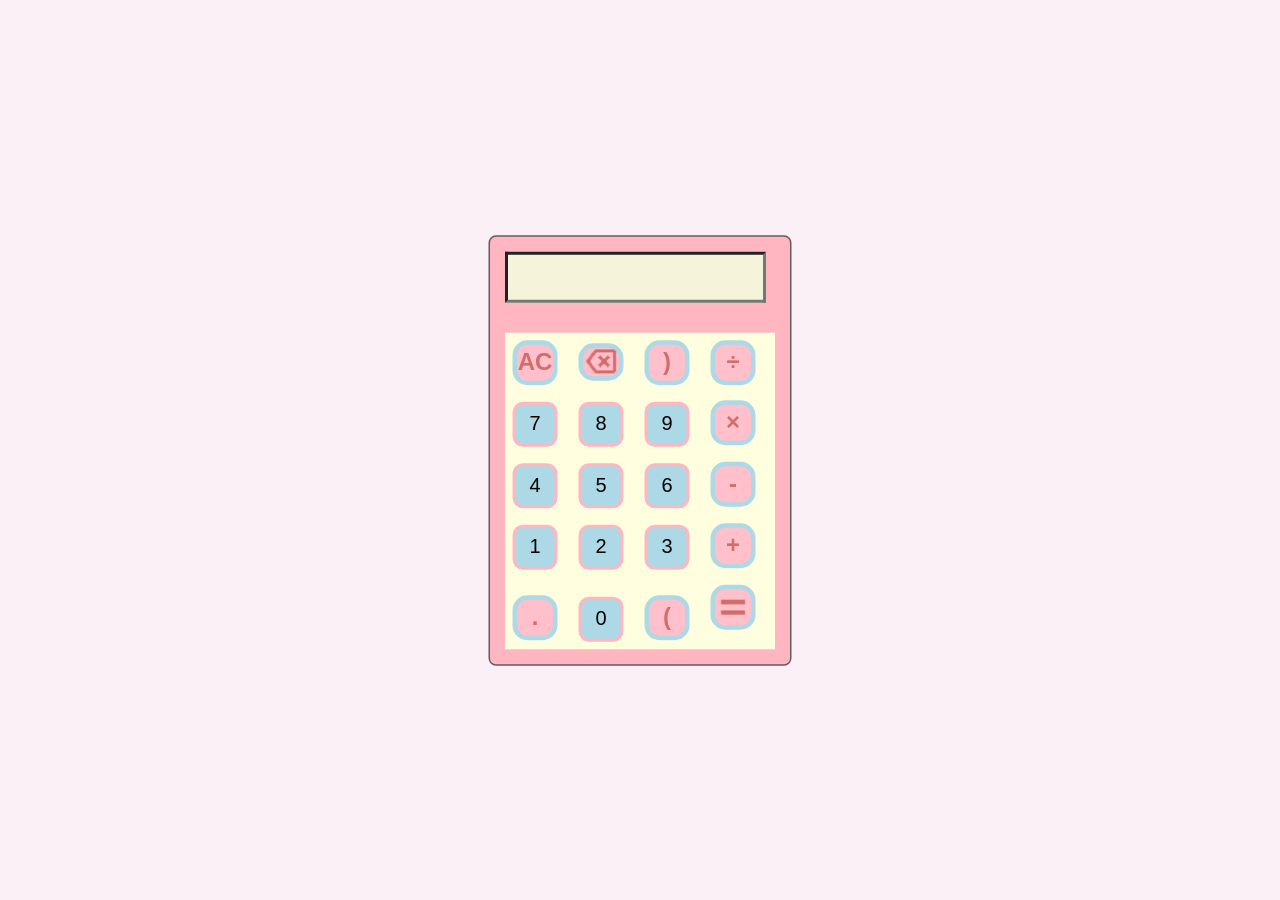
<file: index.html>
<!DOCTYPE html>
<html>

<head>
  <meta charset="UTF-8">
  <meta name="viewport" content="width=device-width, initial-scale=1">
  <title>Calculator</title>
  <link rel="stylesheet" href="style.css">
  <script src="script.js" defer></script>
</head>

<body>
  <main>
    <div id="calculator">
      <input type="text" readonly id="display" align-item="center"><br>
      <div class="buttonContainer">
        <button class="icon" id="clear" onclick="currentDisplay=''; document.querySelector('#display').value= currentDisplay;">AC</button>
        
        <button class="icon" id="backspace" onclick="currentDisplay = currentDisplay.slice(0, -1); document.querySelector('#display').value = currentDisplay;">
          <img src="images/backspace.png">
        </button>
            
        <button class="icon" id="closing_bracket" onclick="currentDisplay= currentDisplay+')'; document.querySelector('#display').value= currentDisplay;">)</button>
        
        <button class="icon" id="divide" onclick="currentDisplay= currentDisplay+'/'; document.querySelector('#display').value= currentDisplay;">÷</button><br>
        
        <button class="button" id="seven" onclick="currentDisplay= currentDisplay+'7'; document.querySelector('#display').value= currentDisplay;">7</button>
        
        <button class="button" id="eight" onclick="currentDisplay=currentDisplay+'8'; document.querySelector('#display').value= currentDisplay;">8</button>
        
        <button class="button" id="nine" onclick="currentDisplay= currentDisplay+'9'; document.querySelector('#display').value=currentDisplay;">9</button>
        
        <button class="icon" id="multiplication" onclick="currentDisplay= currentDisplay+'*'; document.querySelector('#display').value= currentDisplay;">×</button><br>
        
        <button class="button" id="four" onclick="currentDisplay= currentDisplay+'4'; document.querySelector('#display').value= currentDisplay;">4</button>
        
        <button class="button" id="five" onclick="currentDisplay= currentDisplay+'5'; document.querySelector('#display').value= currentDisplay;">5</button>
        
        <button class="button" id="six" onclick="currentDisplay= currentDisplay+'6'; document.querySelector('#display').value= currentDisplay;">6</button>
        
        <button class="icon" id="minus" onclick="currentDisplay= currentDisplay+'-'; document.querySelector('#display').value= currentDisplay;">-</button><br>
        
        <button class="button" id="one" onclick="currentDisplay= currentDisplay+'1'; document.querySelector('#display').value= currentDisplay;">1</button>
        
        <button class="button" id="two" onclick="currentDisplay= currentDisplay+'2'; document.querySelector('#display').value= currentDisplay;">2</button>
        
        <button class="button" id="three" onclick="currentDisplay= currentDisplay+'3'; document.querySelector('#display').value= currentDisplay;">3</button>
        
        <button class="icon" id="plus" onclick="currentDisplay= currentDisplay+'+'; document.querySelector('#display').value= currentDisplay;">+</button><br>
        
        <button class="icon" id="point" onclick="currentDisplay= currentDisplay+'.'; document.querySelector('#display').value= currentDisplay;">.</button>
        
        <button class="button" id="zero" onclick="currentDisplay= currentDisplay+'0'; document.querySelector('#display').value= currentDisplay;">0</button>
        
        <button class="icon" id="opening_bracket" onclick="currentDisplay= currentDisplay+'('; document.querySelector('#display').value= currentDisplay;">(</button>  
        
        <!-- re doing the "equal to button" to add more functionality-->
        <button class="icon" id="equal" onclick="calculateResult()"> <img src="images/equal.png"></button>

        <!-- how i previously added the "equal to" calculation 
        <button class="icon" id="equal" onclick="currentDisplay= eval(currentDisplay); document.querySelector('#display').value= currentDisplay;">
          <img src="images/equal.png">
        </button><br>-->
      </div>
    </div>
  </main>
  <script>
    let currentDisplay='';
    document.querySelector('#display').value= currentDisplay;
    
    
    
  </script>
</body>

</html>
</file>
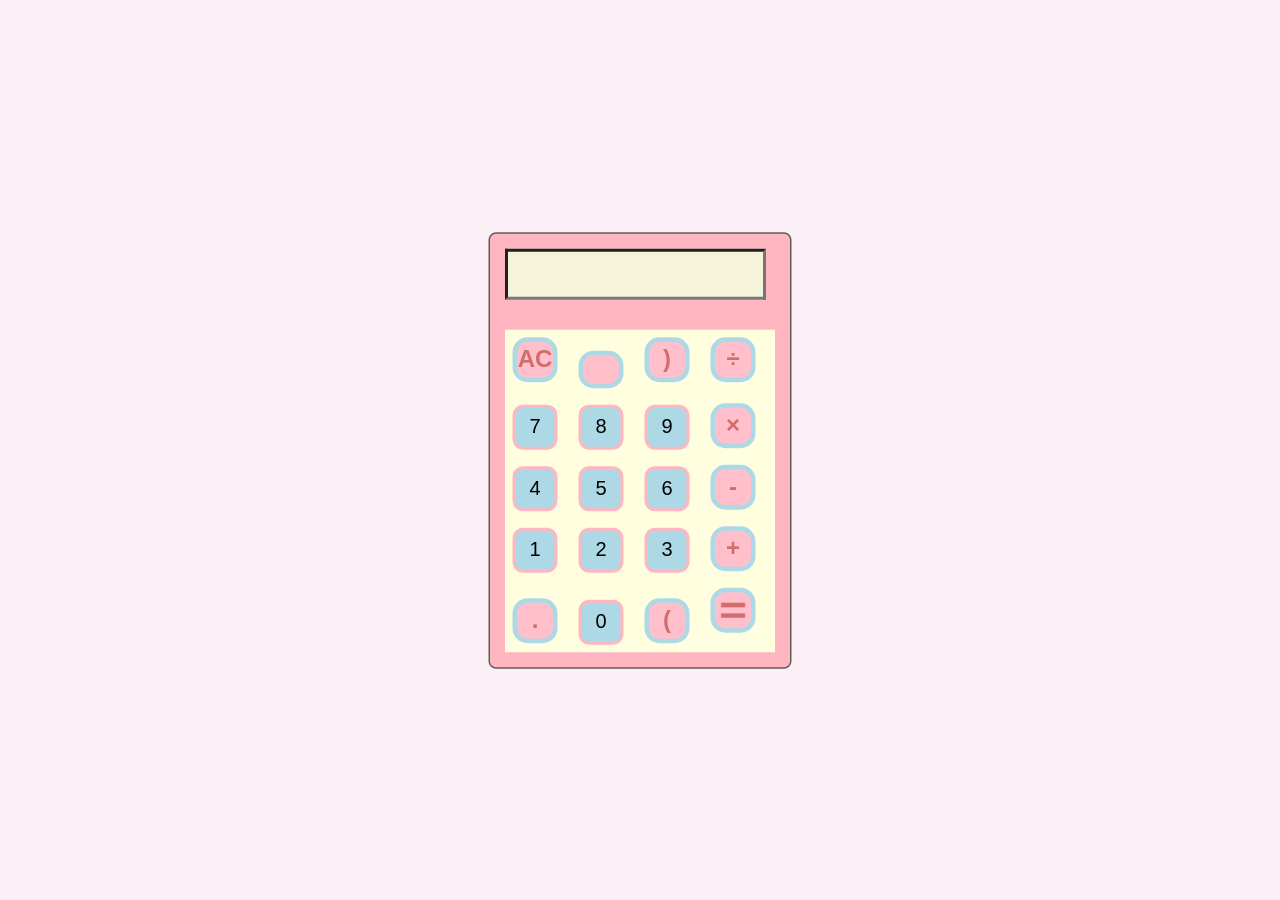
<file: index (3).html>
<!DOCTYPE html>
<html>

<head>
  <meta charset="UTF-8">
  <meta name="viewport" content="width=device-width, initial-scale=1">
  <title>Calculator</title>
  <link rel="stylesheet" href="style.css">
  <script src="script.js" defer></script>
</head>

<body>
  <main>
    <div id="calculator">
      <input type="text" readonly id="display" align-item="center"><br>
      <div class="buttonContainer">
        <button class="icon" id="clear" onclick="currentDisplay=''; document.querySelector('#display').value= currentDisplay;">AC</button>
        
        <button class="icon" id="backspace" onclick="currentDisplay = currentDisplay.slice(0, -1); document.querySelector('#display').value = currentDisplay;"
          <img src="images/backspace.png">
        </button>
            
        <button class="icon" id="closing_bracket" onclick="currentDisplay= currentDisplay+')'; document.querySelector('#display').value= currentDisplay;">)</button>
        
        <button class="icon" id="divide" onclick="currentDisplay= currentDisplay+'/'; document.querySelector('#display').value= currentDisplay;">÷</button><br>
        
        <button class="button" id="seven" onclick="currentDisplay= currentDisplay+'7'; document.querySelector('#display').value= currentDisplay;">7</button>
        
        <button class="button" id="eight" onclick="currentDisplay=currentDisplay+'8'; document.querySelector('#display').value= currentDisplay;">8</button>
        
        <button class="button" id="nine" onclick="currentDisplay= currentDisplay+'9'; document.querySelector('#display').value=currentDisplay;">9</button>
        
        <button class="icon" id="multiplication" onclick="currentDisplay= currentDisplay+'*'; document.querySelector('#display').value= currentDisplay;">×</button><br>
        
        <button class="button" id="four" onclick="currentDisplay= currentDisplay+'4'; document.querySelector('#display').value= currentDisplay;">4</button>
        
        <button class="button" id="five" onclick="currentDisplay= currentDisplay+'5'; document.querySelector('#display').value= currentDisplay;">5</button>
        
        <button class="button" id="six" onclick="currentDisplay= currentDisplay+'6'; document.querySelector('#display').value= currentDisplay;">6</button>
        
        <button class="icon" id="minus" onclick="currentDisplay= currentDisplay+'-'; document.querySelector('#display').value= currentDisplay;">-</button><br>
        
        <button class="button" id="one" onclick="currentDisplay= currentDisplay+'1'; document.querySelector('#display').value= currentDisplay;">1</button>
        
        <button class="button" id="two" onclick="currentDisplay= currentDisplay+'2'; document.querySelector('#display').value= currentDisplay;">2</button>
        
        <button class="button" id="three" onclick="currentDisplay= currentDisplay+'3'; document.querySelector('#display').value= currentDisplay;">3</button>
        
        <button class="icon" id="plus" onclick="currentDisplay= currentDisplay+'+'; document.querySelector('#display').value= currentDisplay;">+</button><br>
        
        <button class="icon" id="point" onclick="currentDisplay= currentDisplay+'.'; document.querySelector('#display').value= currentDisplay;">.</button>
        
        <button class="button" id="zero" onclick="currentDisplay= currentDisplay+'0'; document.querySelector('#display').value= currentDisplay;">0</button>
        
        <button class="icon" id="opening_bracket" onclick="currentDisplay= currentDisplay+'('; document.querySelector('#display').value= currentDisplay;">(</button>  
        
        <!-- re doing the "equal to button" to add more functionality-->
        <button class="icon" id="equal" onclick="calculateResult()"> <img src="images/equal.png"></button>

        <!-- how i previously added the "equal to" calculation 
        <button class="icon" id="equal" onclick="currentDisplay= eval(currentDisplay); document.querySelector('#display').value= currentDisplay;">
          <img src="images/equal.png">
        </button><br>-->
      </div>
    </div>
  </main>
  <script>
    let currentDisplay='';
    document.querySelector('#display').value= currentDisplay;
    
    
    
  </script>
</body>

</html>
</file>
<file: style.css>
*{margin:0px;
  padding:0px;
}

body {
  margin: 0;
  padding: 0;
  display: flex;
  justify-content: center;
  align-items: center;
  min-height: 100vh;
  background-color: #faf0f5;
}


#calculator{
  background-color: lightpink;
  border: 1px solid rgb(95,93,93);
  border-radius: 5px;
  width: 200px;
  transform: scale(1.5);
  transform-origin: center;
}

#display{
  background-color: #f5f3da;
  margin: 10px;
  width: 85%;
  height: 30px;
}

#backspace{
  display: inline-flex;
  justify-content: center;
  align-items: center;
  height: 25px;
  vertical-align: -6px; 
}

.icon{
  color:#D16D6A;
  font-weight: bolder;
  font-size: 16px;
  display: inline-flex;
  justify-content: center;
  align-items: center;
  text-align: center;
  background-color: pink;
  border: 3px solid lightblue;
  border-radius: 10px;
}

.buttonContainer{
  background-color: lightyellow;
  margin:10px;
}

.button, .icon{
  padding: 5px;
  margin: 5px;
  text-align: center;
  display: inline-flex ;
  justify-content: center;
  width: 30px;
  height: 30px;
}

.button{
  background-color: lightblue;
  border: 2px solid lightpink;
  border-radius: 7px;
}
</file>
